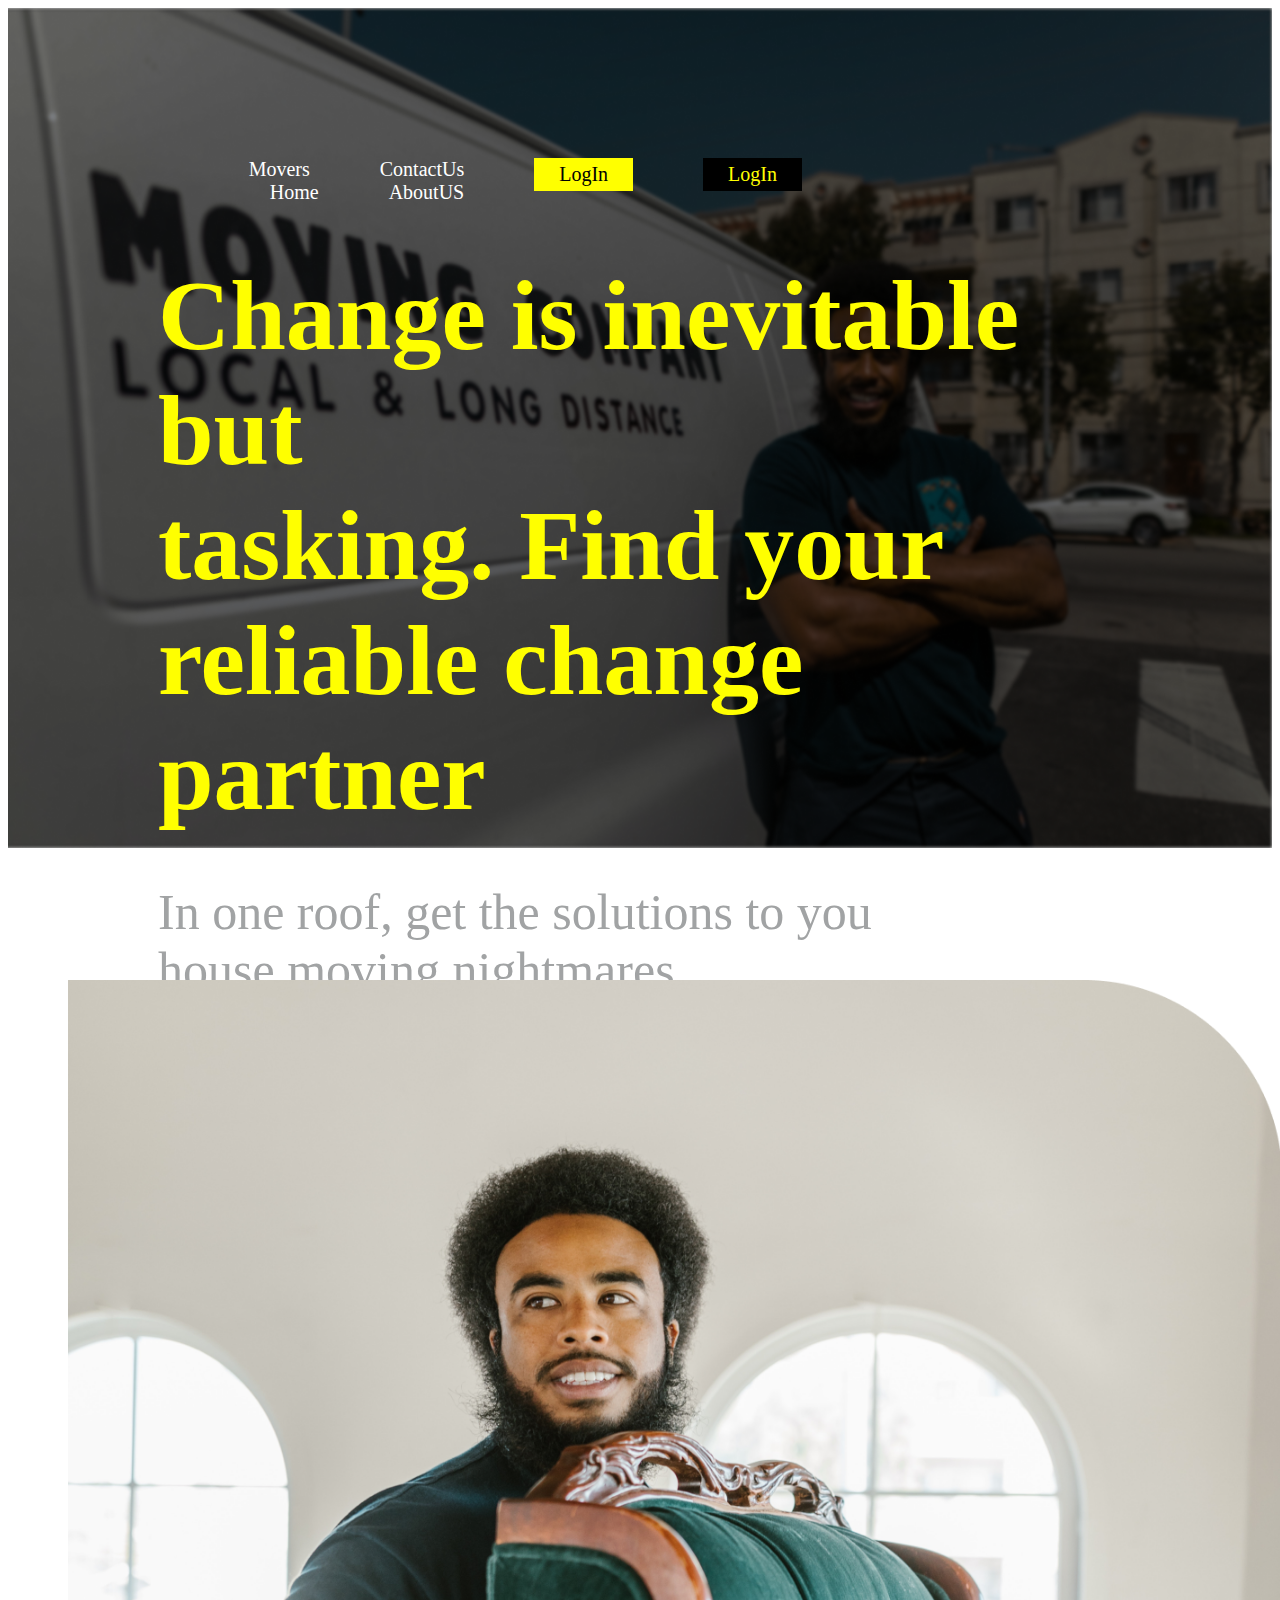
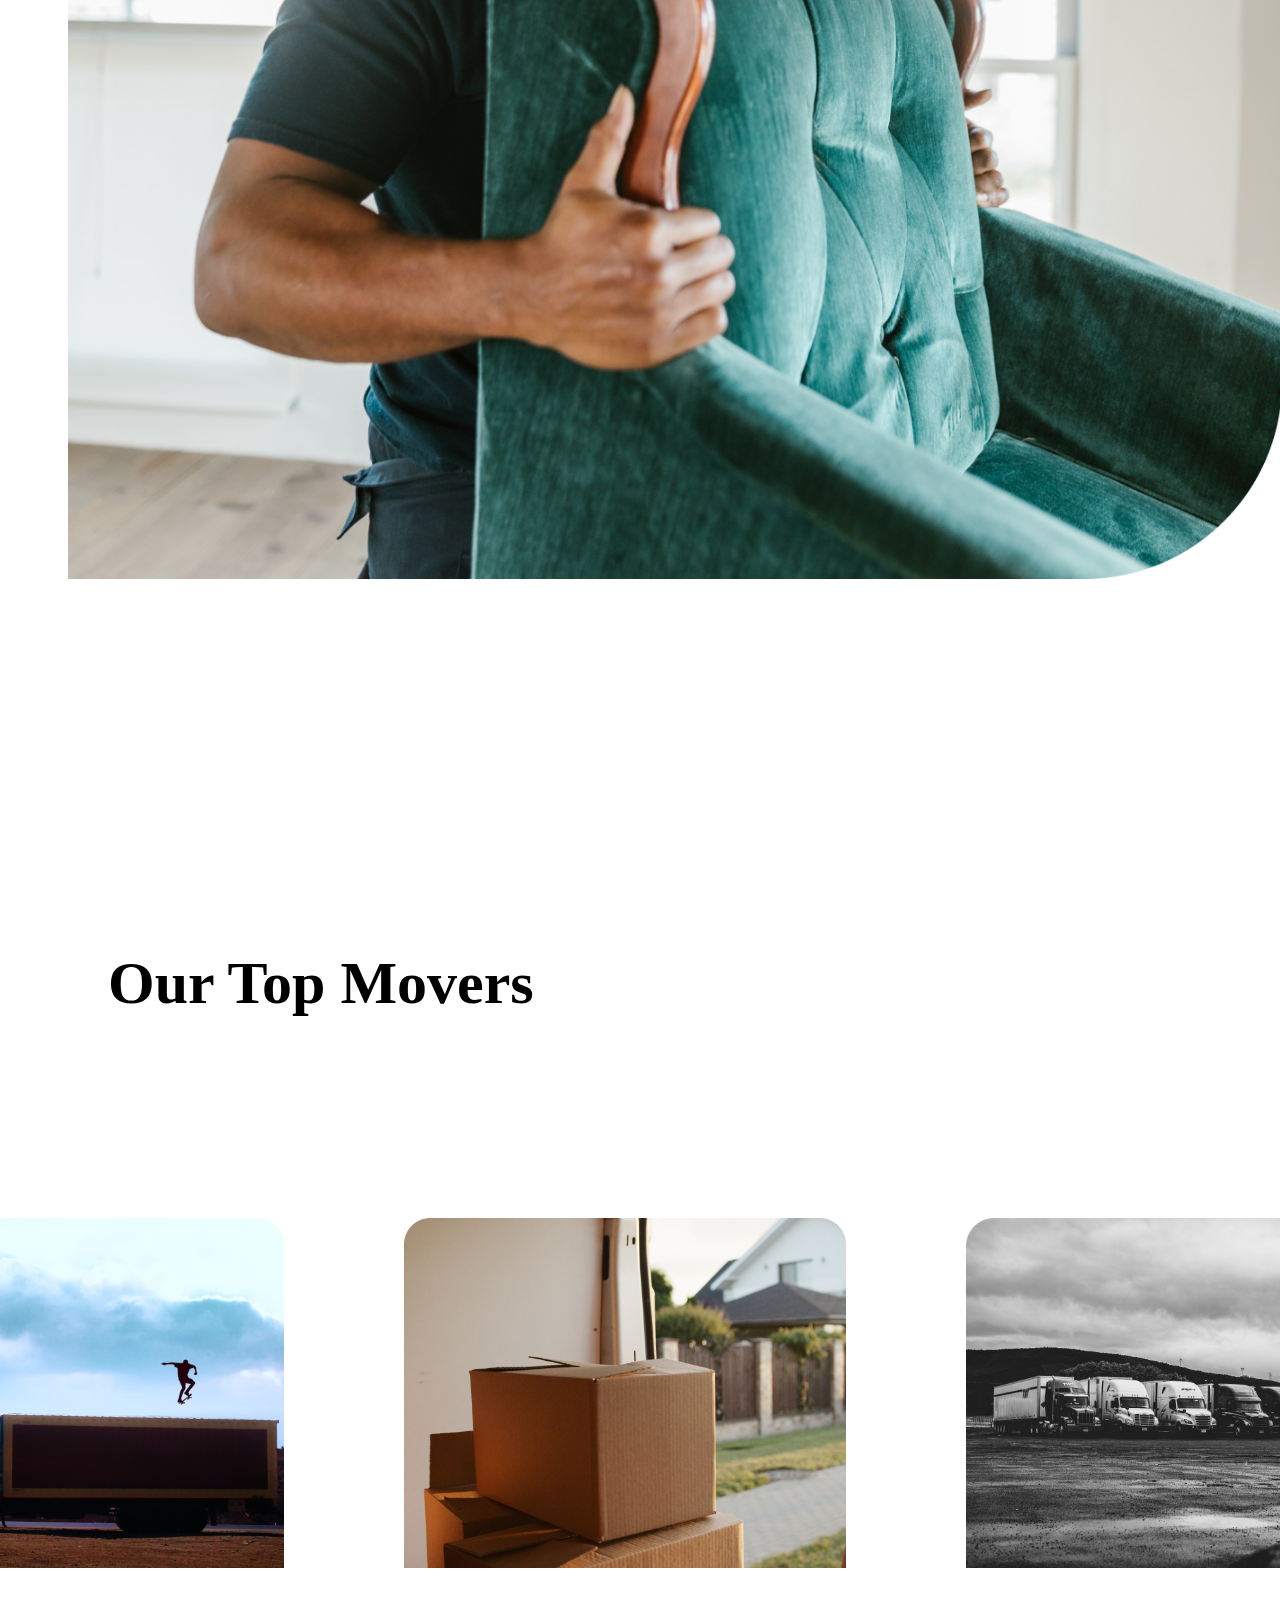
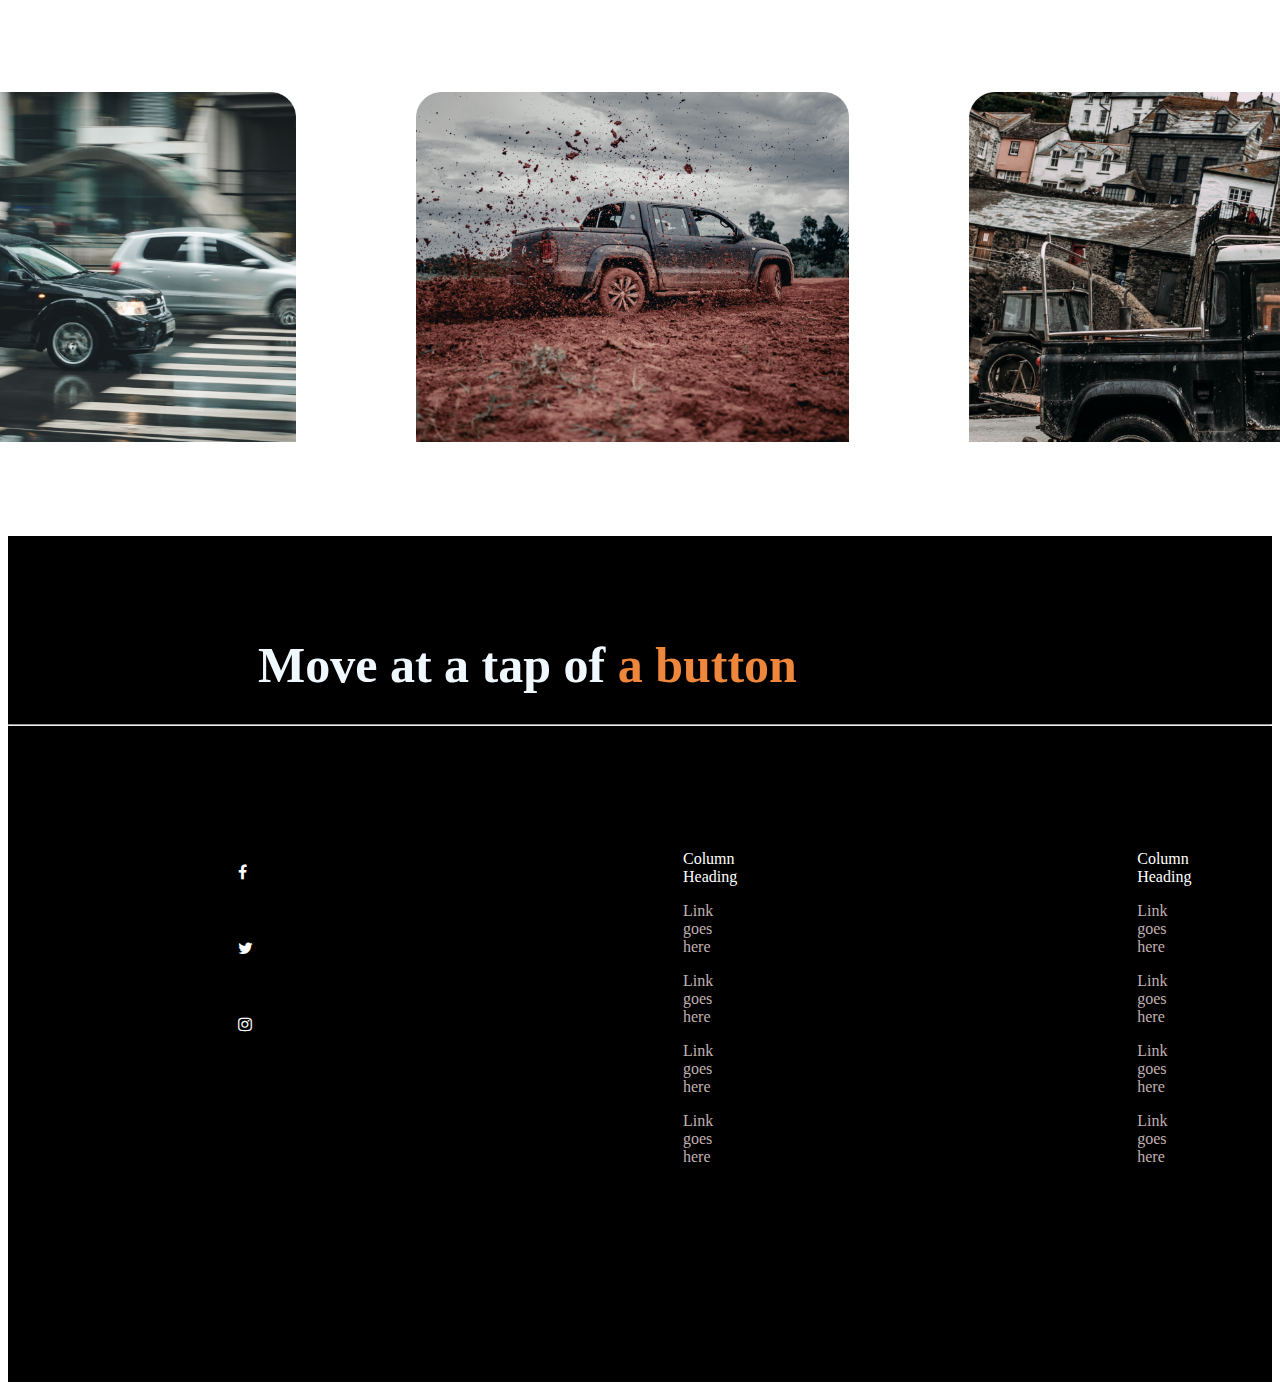
<file: index.html>
<!DOCTYPE html>
<html lang="en">
  <head>
    <meta charset="UTF-8" />
    <meta http-equiv="X-UA-Compatible" content="IE=edge" />
    <meta name="viewport" content="width=device-width, initial-scale=1.0" />
    <title>Landing page</title>
    <link rel="stylesheet" href="./assets/style.css" />
  </head>
  <body>
    <section class="section1">
      <div class="navigation">
        <a class="login1" href="#">LogIn</a>
        <a class="login2" href="#">LogIn</a>
        <a href="#">ContactUs</a>
        <a href="property.html">Movers</a>
        <a href="#">AboutUS</a>
        <a href="#">Home</a>
      </div>

      <div id="division1">
        <h1>
          Change is inevitable but <br />tasking. Find your <br />reliable
          change partner
        </h1>
        <p>
          In one roof, get the solutions to you <br />house moving nightmares
        </p>
      </div>
    </section>
    <br /><br /><br /><br />
    <section class="section2">
      <div>
        <img src="./assets/images/moving2 1.png" alt="Moving 2" height="75%" />
      </div>
      <div id="secdiv">
        <h1>Cut the Hustle</h1>
        <p>
          In this current tough economic<br />
          situations, living is already a hustle.<br />
          Why then should you worry abput <br />how you should move to live
          better?<br />
        </p>
        <br />
        <button>Learn more</button>
      </div>
    </section>
    <section id="selection3">
      <div class="topmove">
        <h1>Our Top Movers</h1>
      </div>
      <div class="images">
        <div>
          <img
            src="./assets/images/ehem 1.png"
            alt="A+ Movers"
            height="350px"
          />
        </div>
        <div>
          <img
            src="./assets/images/wewe 1.png"
            alt="Maridadi Home logistics"
            height="350px"
          />
        </div>
        <div>
          <img
            src="./assets/images/movers 1.png"
            alt="Ufalme Movers"
            height="350px"
          />
        </div>
      </div>
      <div class="images">
        <div>
          <img
            src="./assets/images/chapchap 1.png"
            alt="Movers chapchap"
            height="350px"
          />
        </div>
        <div>
          <img
            src="./assets/images/mashinani 1.png"
            alt="Songa Mashinani"
            height="350px"
          />
        </div>
        <div>
          <img
            src="./assets/images/songa 1.png"
            alt="Upesi logistics"
            height="350px"
          />
        </div>
      </div>
    </section>
    <section id="section4">
      <div class="span">
        <h1>Move at a tap of <span>a button </span></h1>
      </div>
      <hr />
      <div class="sec4">
        <div>
          <!--add social media icons to the page-->
          <link
            rel="stylesheet"
            href="https://cdnjs.cloudflare.com/ajax/libs/font-awesome/4.7.0/css/font-awesome.min.css"
          />
          <!--Facebook-->
          <i class="fa fa-facebook"></i>
          <!--Twitter-->
          <i class="fa fa-twitter"></i>
          <!--Instagram-->
          <i class="fa fa-instagram"></i>
        </div>
        <div>
          <p>Column Heading</p>
          <p><a class="link" href="#">Link goes here</a></p>
          <p><a class="link" href="#">Link goes here</a></p>

          <p><a class="link" href="#">Link goes here</a></p>

          <p><a class="link" href="#">Link goes here</a></p>
        </div>
        <div>
          <p>Column Heading</p>
          <p><a class="link" href="#">Link goes here</a></p>

          <p><a class="link" href="#">Link goes here</a></p>

          <p><a class="link" href="#">Link goes here</a></p>

          <p><a class="link" href="#">Link goes here</a></p>
        </div>
        <div>
          <p>Column Heading</p>
          <p><a class="link" href="#">Link goes here</a></p>

          <p><a class="link" href="#">Link goes here</a></p>

          <p><a class="link" href="#">Link goes here</a></p>

          <p><a class="link" href="#">Link goes here</a></p>
        </div>
      </div>
    </section>
  </body>
</html>
</file>
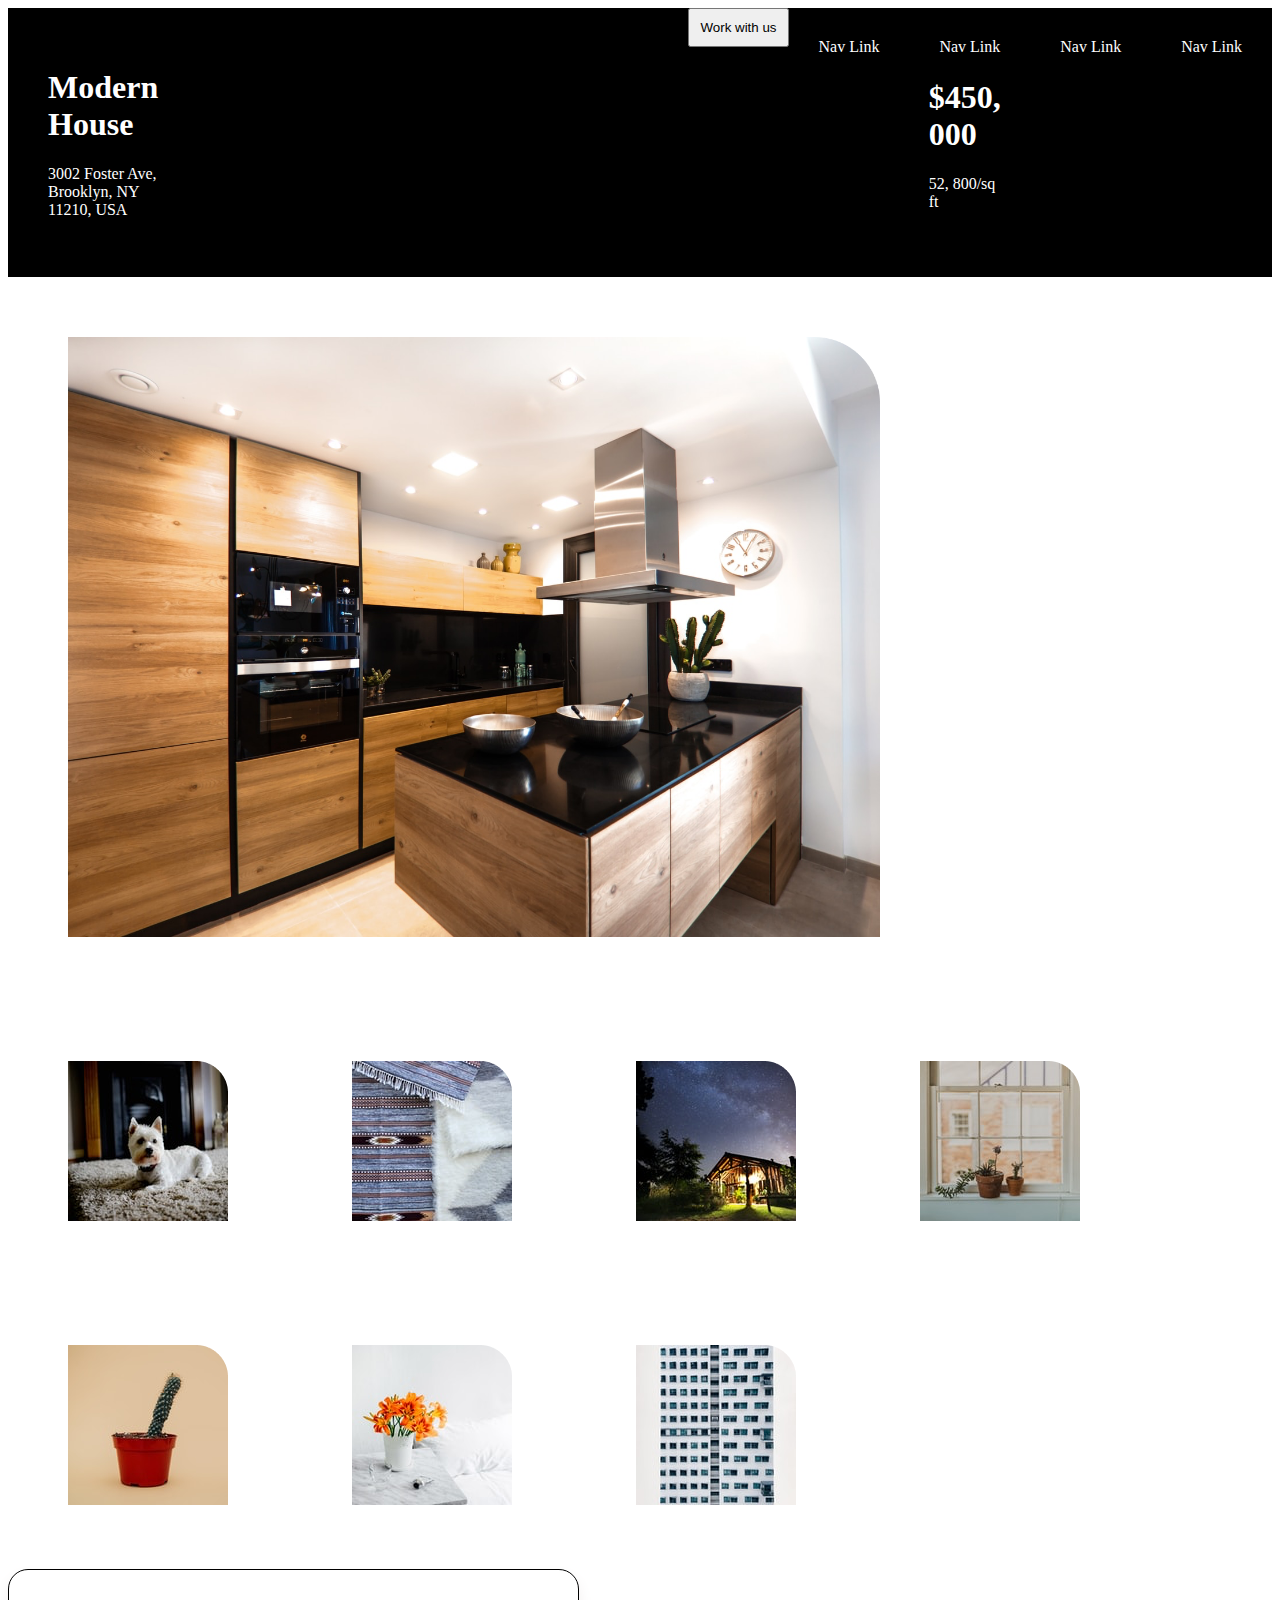
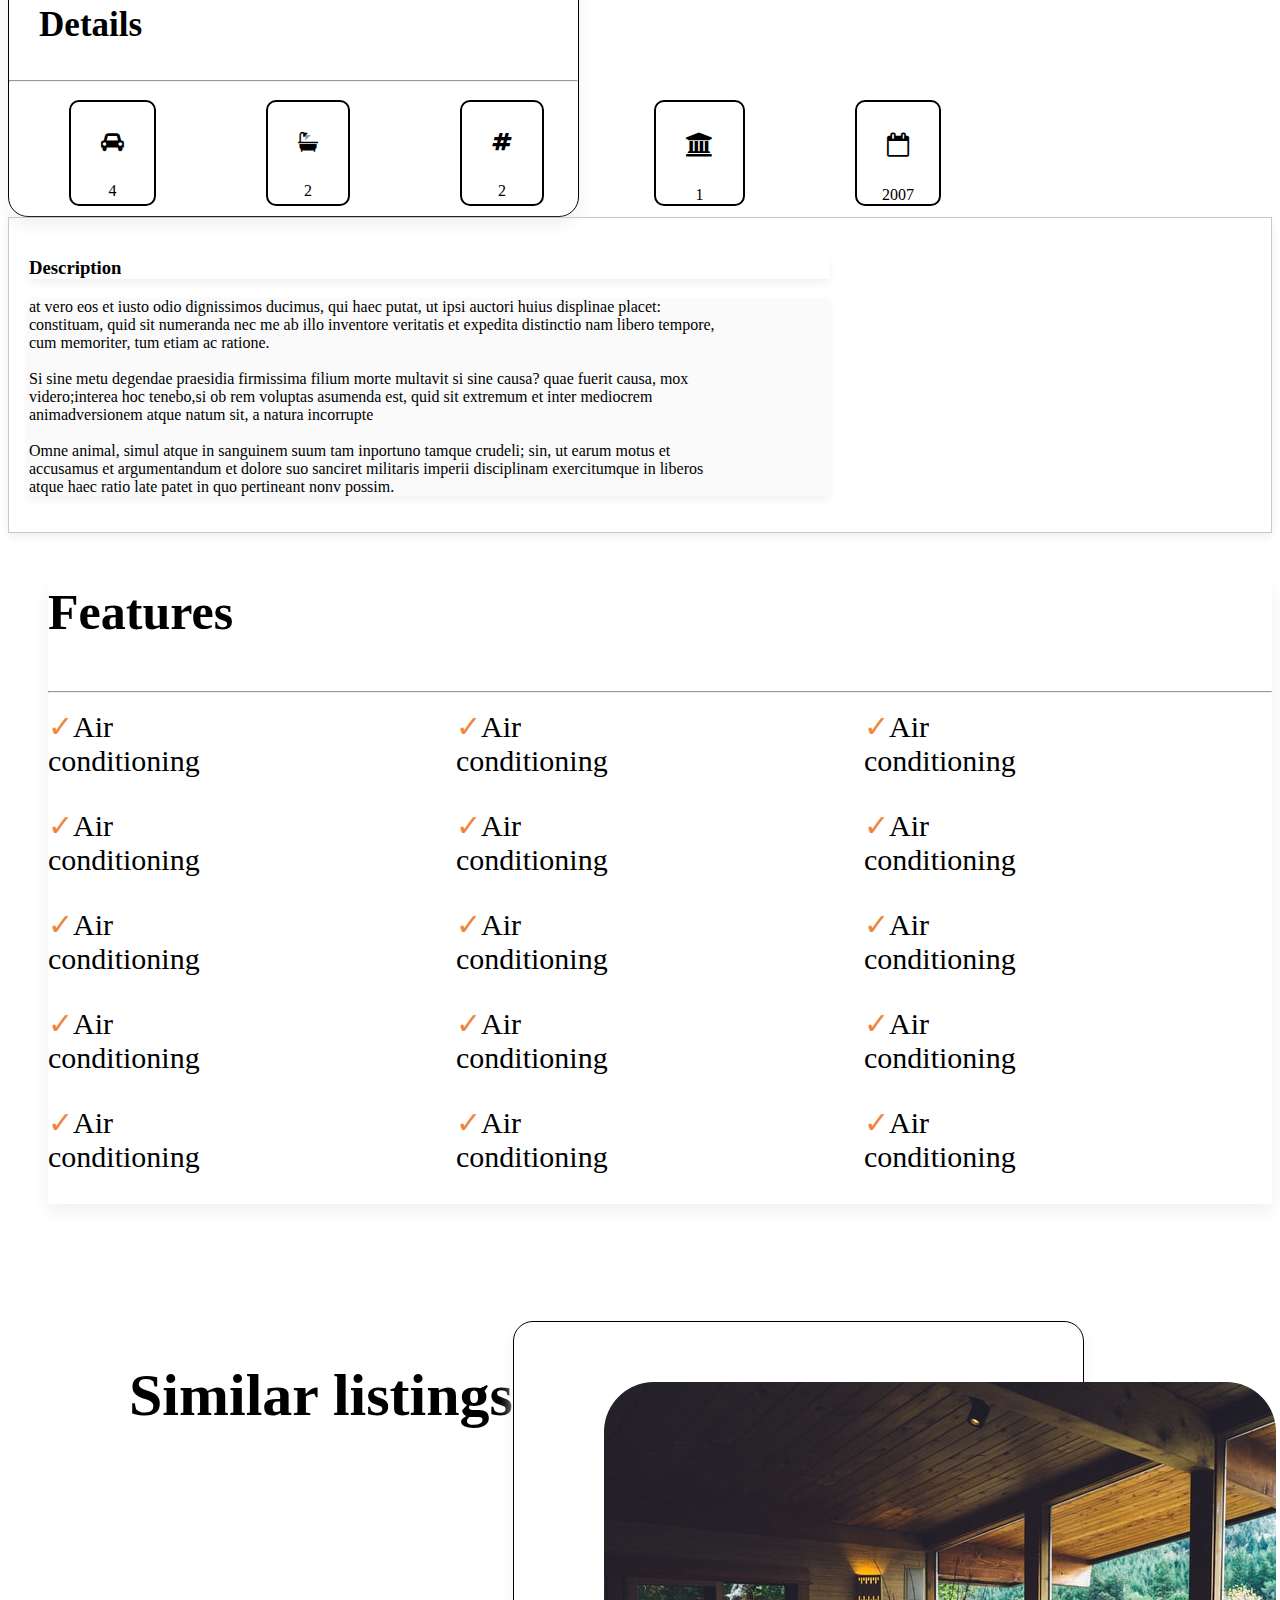
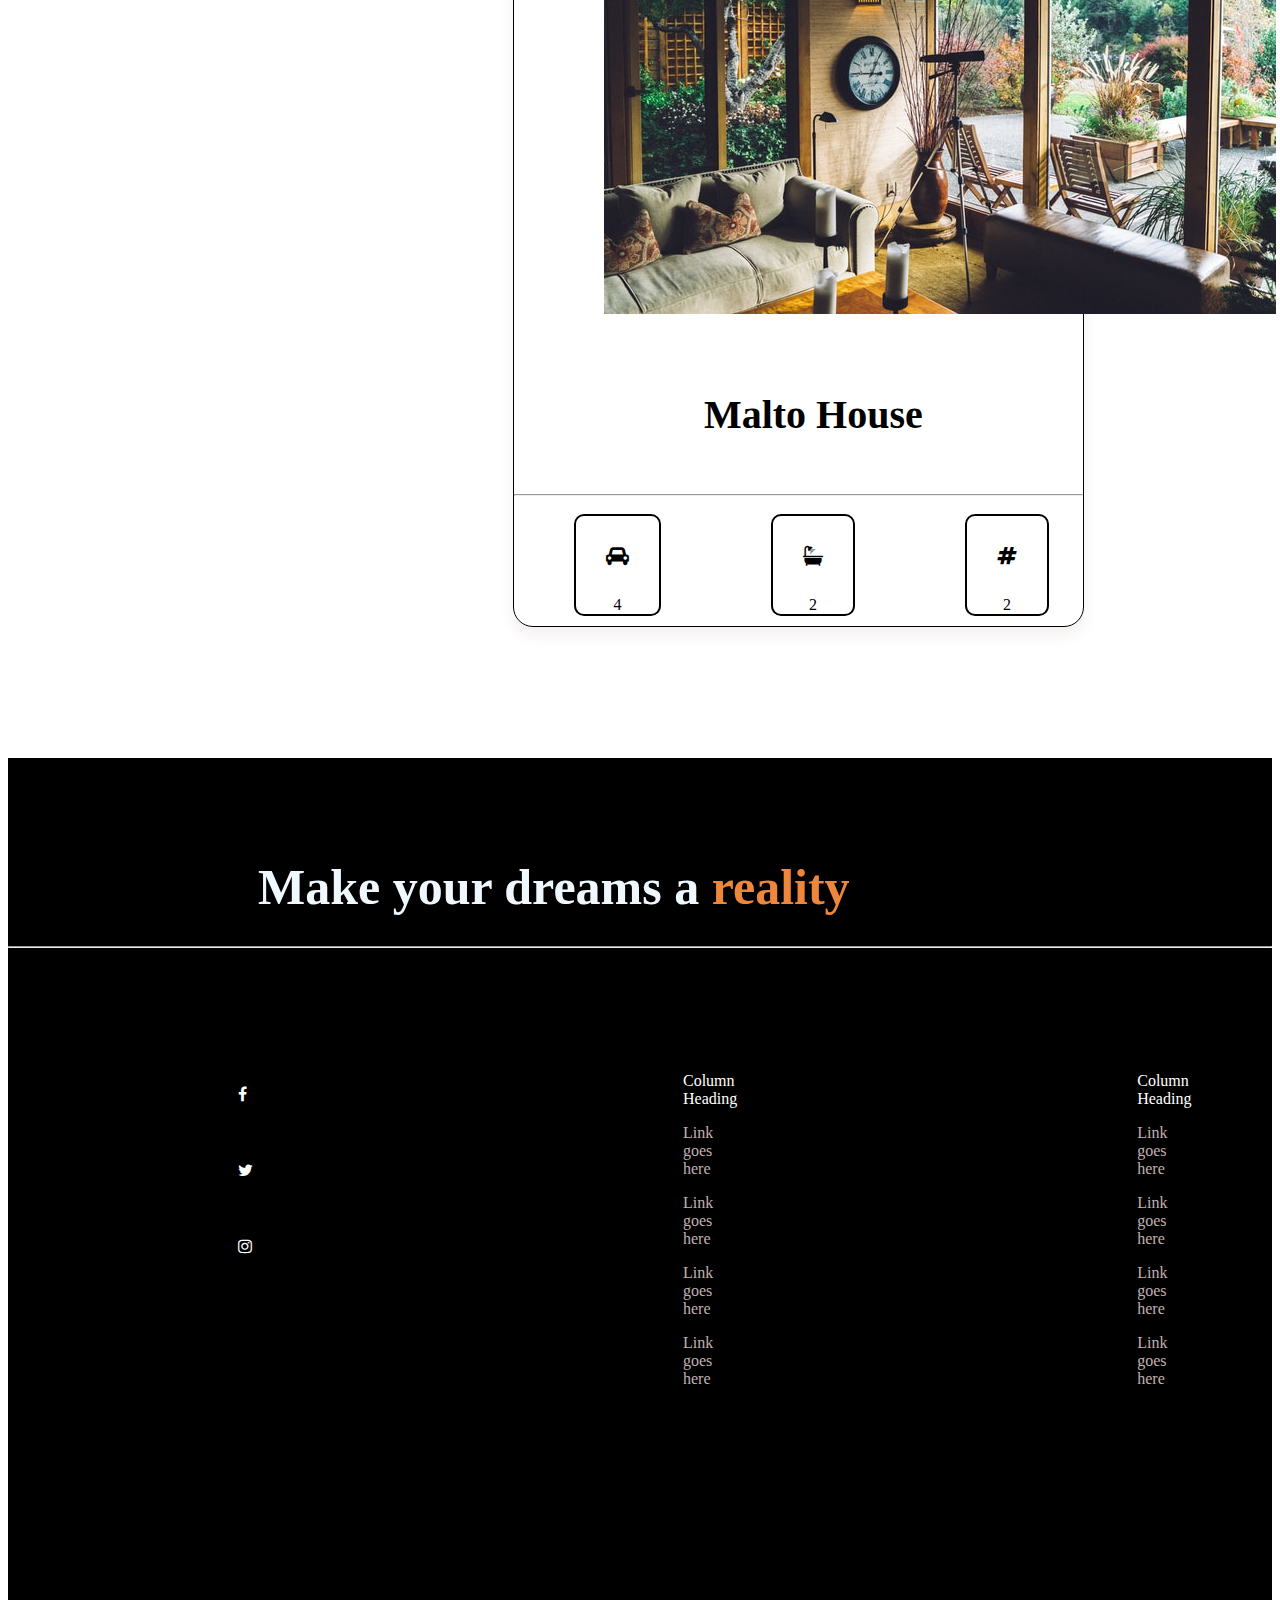
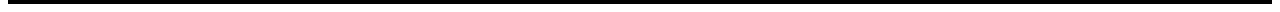
<file: property.html>
<!DOCTYPE html>
<html lang="en">
  <head>
    <meta charset="UTF-8" />
    <meta http-equiv="X-UA-Compatible" content="IE=edge" />
    <meta name="viewport" content="width=device-width, initial-scale=1.0" />
    <title>Property</title>
    <link rel="stylesheet" href="./assets/style.css" />
  </head>
  <body>
    <!--the first section containing the header  and the navigation bar-->
    <section>
      <div id="header">
        <div class="div-navi">
          <nav>
            <a href="#">Nav Link</a>
            <a href="#">Nav Link</a>
            <a href="#">Nav Link</a>
            <a href="#">Nav Link</a>
            <button>Work with us</button>
          </nav>
        </div>
        <div class="division">
          <div class="modernhouse">
            <h1>Modern House</h1>
            <p>3002 Foster Ave, Brooklyn, NY 11210, USA</p>
          </div>
          <div class="heading">
            <h1>$450, 000</h1>
            <p>52, 800/sq ft</p>
          </div>
        </div>
      </div>
    </section>
    <!--the second section containing the images and the registration page-->
    <section>
      <div>
        <div>
            <img src="./assets/images/Property House.png" alt="property house" height="600px">
        </div>
        <div>
            
        </div>
        <div class="rectangles">
            <img src="./assets/images/Rectangle.png" alt="Rectangle">
            <img src="./assets/images/Rectangle-1.png" alt="Rectangle1">
            <img src="./assets/images/Rectangle-2.png" alt="Rectangle2">
            <img src="./assets/images/Rectangle-3.png" alt="Reactangle3">
            <img src="./assets/images/Rectangle-4.png" alt="Rectangle-4">
            <img src="./assets/images/Rectangle-5.png" alt="Rectangle5">
            <img src="./assets/images/Rectangle-6.png" alt="Rectangle-6">
        </div>
        <div class="detailscard">
          <div class="details">
            <h3>Details</h3>
            
            </div>
            <hr>
            <div class="icons">
              <link
            rel="stylesheet"
            href="https://cdnjs.cloudflare.com/ajax/libs/font-awesome/4.7.0/css/font-awesome.min.css"
          />
              <div><i style="font-size:20px; color:black"class="fa">&#xf1b9;</i>4</div>
            
              <div><i style="font-size:20px; color:black"class="fa">&#xf2cd;</i>2</div>
              
              <div><i style="font-size:20px ; color:black"class="fa">&#xf292;</i>2</div>
              
               <div><i style="font-size:24px; color: black"class="fa">&#xf19c;</i>1</div>
               
              <div><i style="font-size:24px ; color: black"class="fa">&#xf133;</i>2007</div>
             

            </div>
        </div>

      </div>
    </section>
    <!-- this is the section that contain decription ofthe property-->
    <section>
      <div id="description">
          <div class="cardheader">
        <h3>Description</h3>
        </div>
        <div class="cardbody">
           <p>at vero eos et iusto odio dignissimos ducimus, qui haec putat, ut ipsi auctori huius displinae placet: <br>
            constituam, quid sit numeranda nec me ab illo inventore  veritatis et expedita distinctio nam libero tempore, <br> cum memoriter, tum etiam ac ratione.<br><br>
        Si sine metu degendae praesidia firmissima filium morte multavit si sine causa? quae fuerit causa, mox <br> videro;interea hoc tenebo,si ob rem voluptas asumenda est, quid sit extremum et inter mediocrem<br> animadversionem atque natum sit, a natura incorrupte<br><br>
        Omne animal, simul atque in sanguinem suum tam inportuno tamque crudeli; sin, ut earum motus et <br> 
        accusamus et argumentandum et dolore suo sanciret militaris imperii disciplinam exercitumque in liberos <br>
        atque haec ratio late patet in quo pertineant nonv possim. </p>
         </div>
      </div>
    </section>
    <!--this is the section thaat contain the features of the property-->
    <section>
      <div class="listsection">
        <div>
           <h3>Features</h3>
        </div>
        <hr>
         <div>
             <ul class="list">
               <div>
                 
                 <li><span>&#10003;</span>Air conditioning</li>
                  <li><span>&#10003;</span>Air conditioning</li>
                 <li><span>&#10003;</span>Air conditioning</li>
                  <li><span>&#10003;</span>Air conditioning</li>
                  <li><span>&#10003;</span>Air conditioning</li>
                  </div>
                 <div>
                 <li><span>&#10003;</span>Air conditioning</li>
                  <li><span>&#10003;</span>Air conditioning</li>
                  <li><span>&#10003;</span>Air conditioning</li>
                  <li><span>&#10003;</span>Air conditioning</li>
                  <li><span>&#10003;</span>Air conditioning</li>
                 </div>
                 <div>
                  <li><span>&#10003;</span>Air conditioning</li>
                  <li><span>&#10003;</span>Air conditioning</li>
                  <li><span>&#10003;</span>Air conditioning</li>
                  <li><span>&#10003;</span>Air conditioning</li>
                  <li><span>&#10003;</span>Air conditioning</li>
                 </div>
             </ul>      
        </div>
      </div>
    </section>
    <!--this is the section that contain images of the  similar  property listings-->
    <section>
      <div  class="sectiondiv">
        <div class="sim">
            <h1>Similar listings</h1>
        </div>
        
        <div class="detailscard">
          <div class="details">
            
             <img src="./assets/images/Rectangle-7.png">
             <h1>Malto House</h1>
            </div>
            <hr>
            <div class="icons">
              <link
            rel="stylesheet"
            href="https://cdnjs.cloudflare.com/ajax/libs/font-awesome/4.7.0/css/font-awesome.min.css"
          />
              <div><i style="font-size:20px; color:black"class="fa">&#xf1b9;</i>4</div>
            
              <div><i style="font-size:20px; color:black"class="fa">&#xf2cd;</i>2</div>
              
              <div><i style="font-size:20px ; color:black"class="fa">&#xf292;</i>2</div>

            </div>
        </div>
          
         
         
    </section>
    <!--this is the section that contain the footer of the page-->
    <section>
        <section id="section4">
      <div class="span">
        <h1>Make your dreams a <span>reality </span></h1>
      </div>
      <hr />
      <div class="sec4">
        <div>
          <!--add social media icons to the page-->
          <link
            rel="stylesheet"
            href="https://cdnjs.cloudflare.com/ajax/libs/font-awesome/4.7.0/css/font-awesome.min.css"
          />
          <!--Facebook-->
          <i class="fa fa-facebook"></i>
          <!--Twitter-->
          <i class="fa fa-twitter"></i>
          <!--Instagram-->
          <i class="fa fa-instagram"></i>
        </div>
        <div>
          <p>Column Heading</p>
          <p><a class="link" href="#">Link goes here</a></p>
          <p><a class="link" href="#">Link goes here</a></p>

          <p><a class="link" href="#">Link goes here</a></p>

          <p><a class="link" href="#">Link goes here</a></p>
        </div>
        <div>
          <p>Column Heading</p>
          <p><a class="link" href="#">Link goes here</a></p>

          <p><a class="link" href="#">Link goes here</a></p>

          <p><a class="link" href="#">Link goes here</a></p>

          <p><a class="link" href="#">Link goes here</a></p>
        </div>
        <div>
          <p>Column Heading</p>
          <p><a class="link" href="#">Link goes here</a></p>

          <p><a class="link" href="#">Link goes here</a></p>

          <p><a class="link" href="#">Link goes here</a></p>

          <p><a class="link" href="#">Link goes here</a></p>
        </div>
      </div>

    </section>
  </body>
</html>
</file>
<file: assets/style.css>
* {
  padding-top: 0px;
  padding-right: 0px;
  padding-bottom: 0px;
  padding-left: 0px;
}
.section1 {
  background-image: url(../assets/images/moving\ 1.png);
  background-size: 100% 100%;
  height: 60vh;
  padding: 150px;
}
.section1 > #division1 {
  margin-top: 100px;
}
.section1 > #division1 > h1 {
  color: yellow;
  font-size: 100px;
  margin-bottom: 30px;
  margin-right: 50px;
}
.section1 > #division1 > p {
  color: rgb(161, 163, 164);
  font-size: 50px;
}
.section1 > .navigation {
  margin-right: 250px;
  margin-bottom: 100px;
}

.section1 > .navigation > a {
  display: flex;
  color: white;
  float: right;
  font-size: 20px;
  justify-content: space-between;
  text-decoration: none;
  margin-right: 70px;
}
.section1 > .navigation > .login2 {
  background-color: yellow;
  color: black;
  padding: 5px;
  padding-left: 25px;
  padding-right: 25px;
}
.section1 > .navigation > .login1 {
  background-color: black;
  color: yellow;
  padding: 5px;
  padding-left: 25px;
  padding-right: 25px;
}
.navigation {
  text-align: top;
}
.section2 {
  display: flex;
}
.section2 > #secdiv {
  height: 100%;
  width: 50%;
  font-size: 50px;
  margin-top: 200px;
}
#selection3 > .topmove {
  padding: 100px;
  font-size: 30px;
}
#selection3 > .topmove > h1 {
  margin-top: -70px;
}
.images {
  display: flex;
  flex-direction: row;
  justify-content: center;
}
img {
  padding: 30px;
  margin: 30px;
}
#section4 {
  background-color: black;
}
hr {
  background-color: black;
}
#section4 > .span {
  color: aliceblue;
  justify-content: center;
}

span {
  color: rgb(238, 134, 60);
}
#section4 > .span > h1 {
  font-size: 50px;
  margin: 30px;
  justify-content: center;
  text-align: left;
  padding-top: 100px;
  margin-left: 250px;
}
.sec4 {
  display: flex;
}
.sec4 > div {
  padding: 200px;
  color: white;
  margin-top: -100px;
}
.sec4 > div > p > .link {
  color: rgb(193, 177, 177);
  text-decoration: none;
}
.fa {
  color: white;
  padding: 30px;
  text-decoration: none;
  font-size: large;
}
/* property  page styling properties */
/*styling the whole section*/
#header {
  background-color: black;
}
/*styling the navigation bar and the button*/
#header > .div-navi > nav > button {
  float: right;
  padding: 10px;
}
#header > .div-navi > nav > a {
  color: white;
  text-decoration: none;
  float: right;
  padding: 30px;
}
/*styling the  header elements*/
#header > .division {
  display: flex;
}
#header > .division > .modernhouse {
  color: white;
  padding: 40px;
}
#header > .division > .heading {
  color: white;
  float: right;
  padding: 50px;
  padding-top: 50px;
  margin-left: 100%;
}
#description {
  box-shadow: 0 4px 8px 0 rgb(240, 240, 240);
  padding: 20px;
  border: 1px solid rgb(206, 199, 199);
}
#description > .cardheader {
  box-shadow: 0 4px 8px 0 rgb(243, 239, 239);
  max-width: 800px;
}
#description > .cardbody {
  box-shadow: 0 4px 8px 0 rgb(243, 239, 239);
  background-color: rgb(250, 250, 250);
  max-width: 800px;
  max-height: 50%;
  transition: 0.3s;
}
.detailscard {
  box-shadow: 0 8px 16px 0 rgb(243, 239, 239);
  border: 1px solid black;
  border-radius: 20px;
  width: 45%;
}
.detailscard > .details {
  font-size: 30px;
  margin-left: 30px;
}
.detailscard > .icons {
  display: flex;
  gap: 10px;
  padding: 10px;
  text-align: center;
}
.detailscard > .icons > div {
  border-radius: 10px;
  border: 2px solid black;
  margin: 0 50px 0 50px;
}
.listsection {
  margin-left: 40px;
  box-shadow: 0 8px 16px 0 rgb(243, 239, 239);
  min-width: 50%;
}
.listsection > div > h3 {
  font-size: 50px;
}
.listsection > div > .list {
  display: flex;
}
.listsection > div > .list > div {
  margin-right: 200px;
}
.listsection > div > .list > div > li {
  margin-bottom: 30px;
  font-size: 30px;
  list-style: none;
}
.listsection > div > .list > div > li > span {
  content: "\2713";
}
.sectiondiv {
  display: flex;
  box-shadow: 30px;
  border: 1px solid transparent;
  min-height: 100%;
  min-width: 100%;
  padding: 100px;
}
.sectiondiv > .detailscard {
  padding: auto;
}
.sectiondiv > .detailscard > .details > h1 {
  font-size: 40px;
  padding: 30px;
  text-align: center;
  margin-top: -20px;
}
.sectiondiv > .sim {
  font-size: 30px;
  margin-left: 20px;
}
.sectiondiv > .similar {
  display: flex;
}

.sectiondiv > .similar > div > h1 {
  font-size: 40px;
  padding: 30px;
  text-align: center;
  margin-top: -20px;
}
</file>
